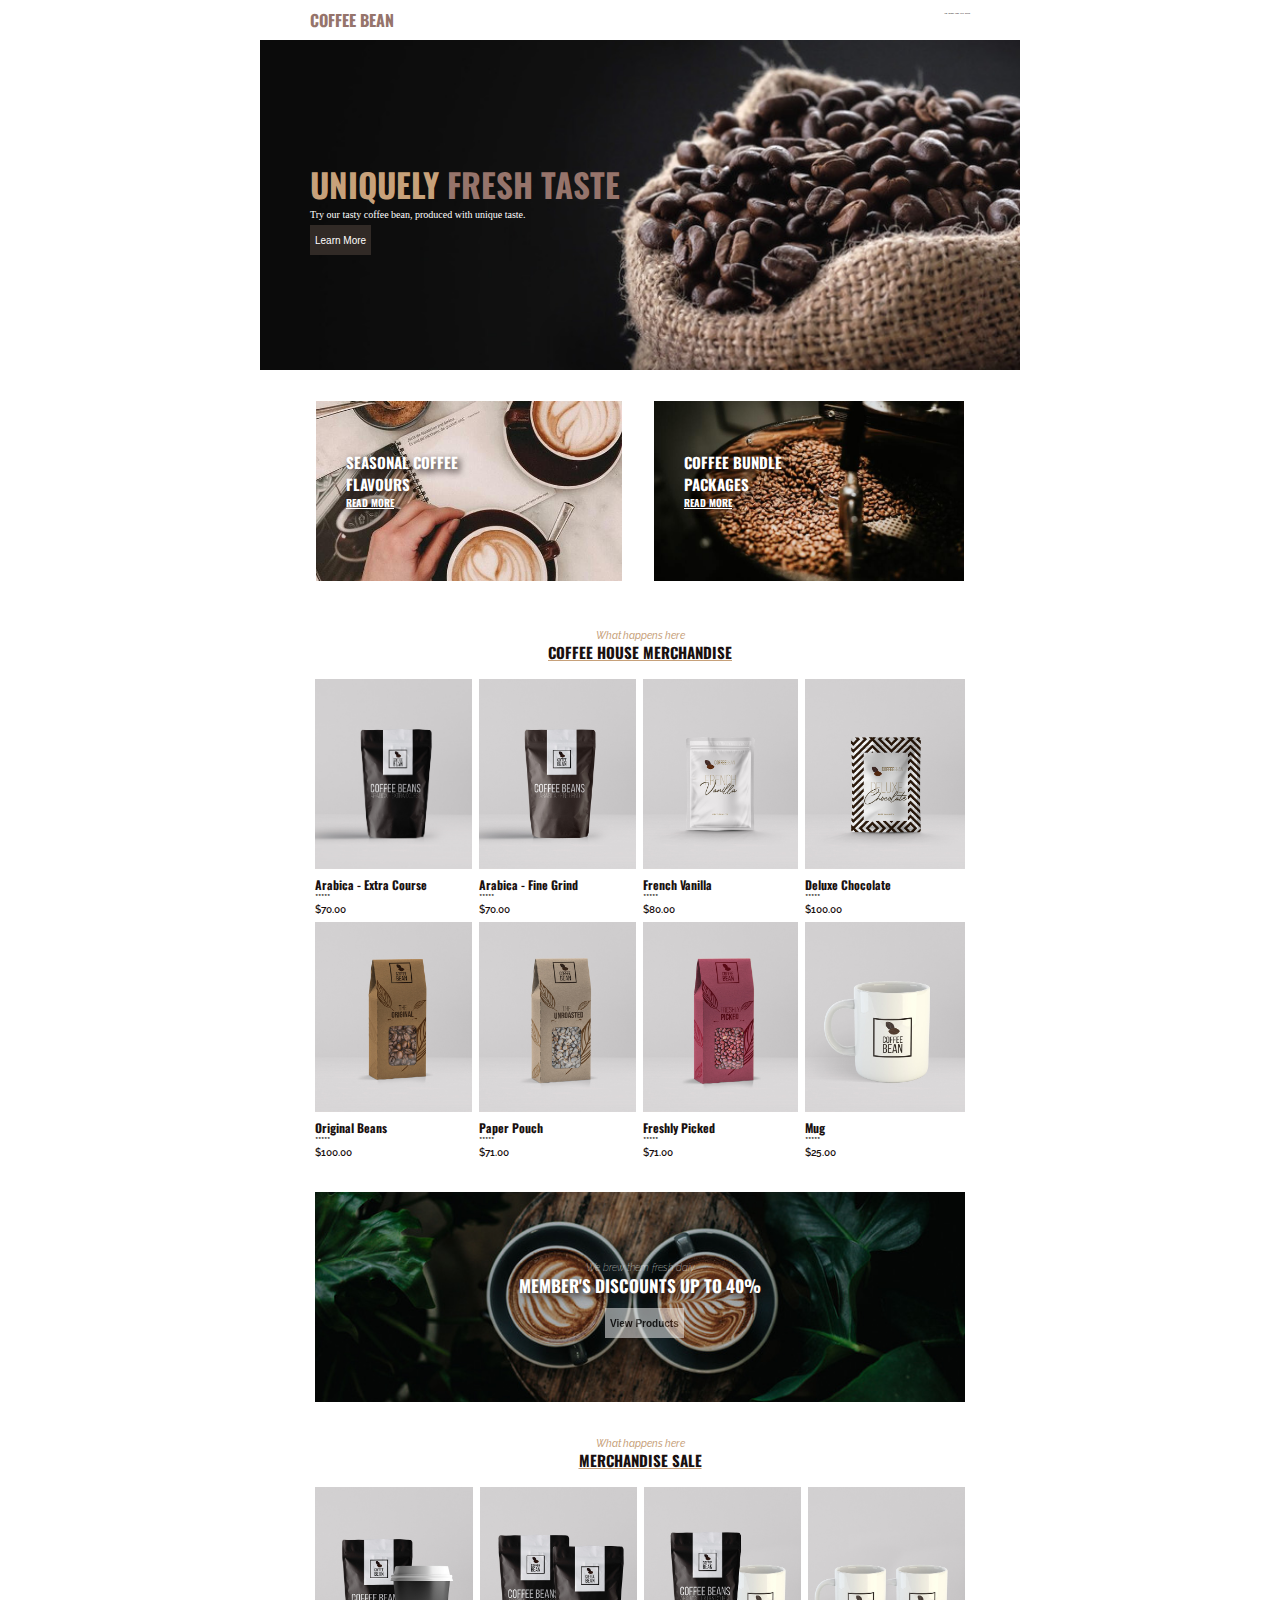
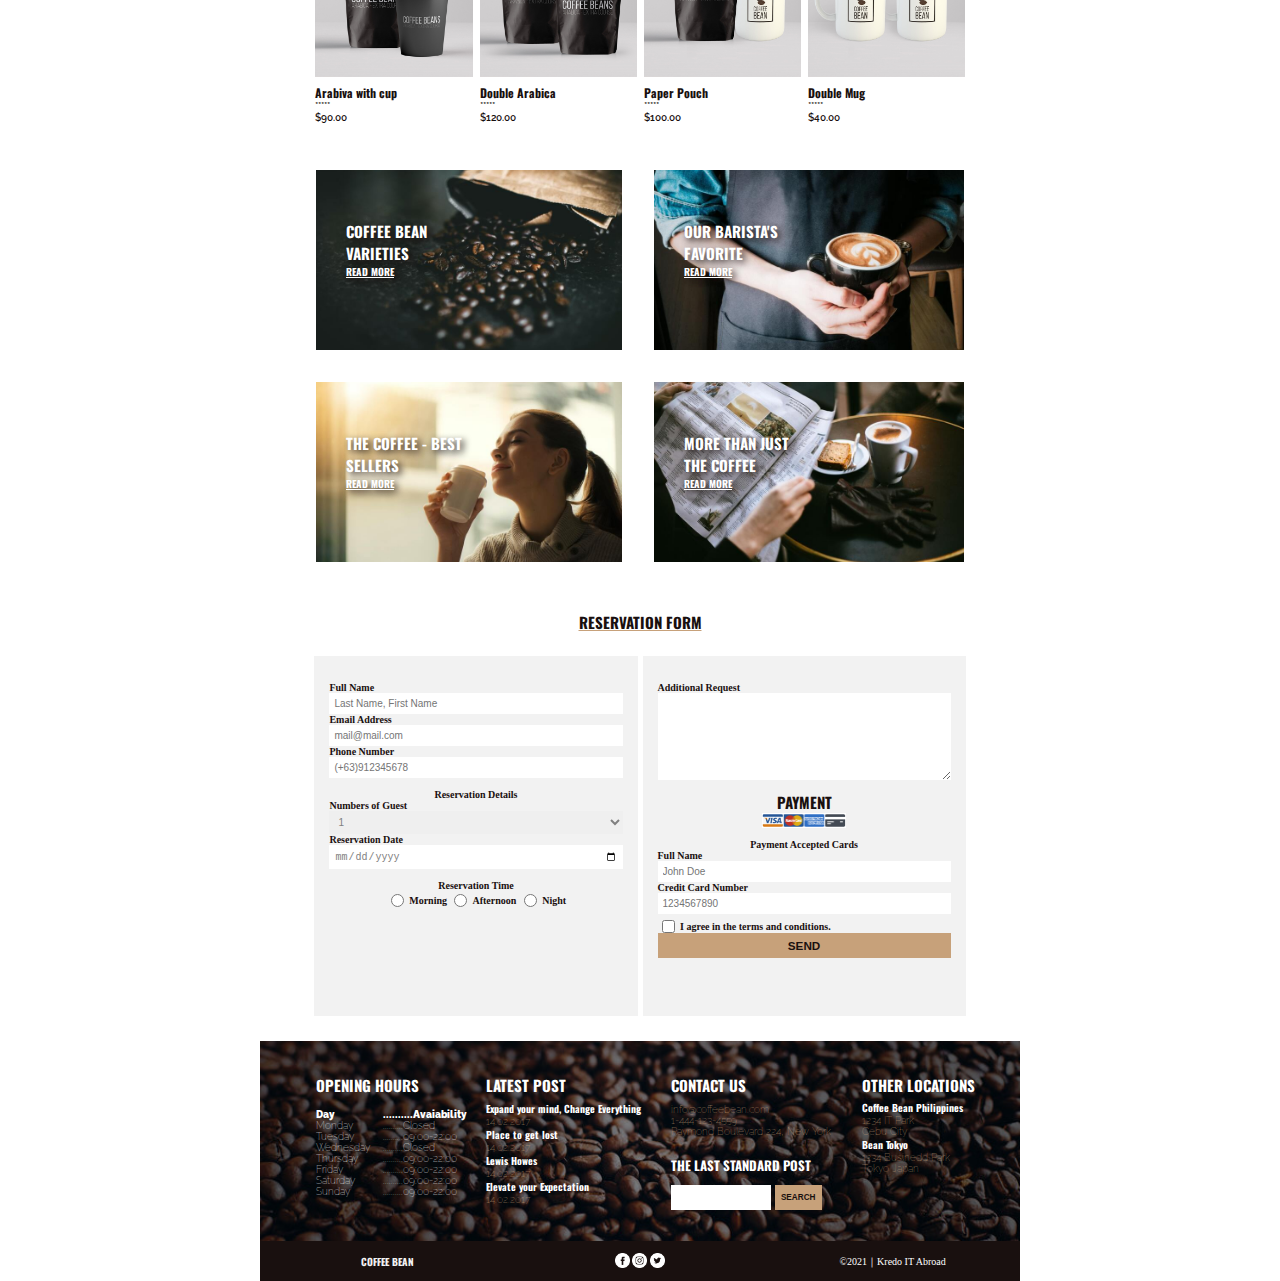
<file: index.html>
<html>

    <head>
        <title>
            COFFEE BEAN
        </title>

        <link rel="stylesheet" href="assets/project.css">
    </head>

    <body>
        <header>
            <div id="coffee-bean">
                COFFEE BEAN
            </div>

            <nav id="nav">
                <a href="">
                    Home
                </a>
    
                <a href="">
                    &emsp;Merchandise
                </a>
    
                <a href="">
                    &emsp;Discount
                </a>
    
                <a href="">
                    &emsp;On Sale
                </a>
    
                <a href="">
                    &emsp;Reservation
                </a>
            </nav>
        </header>

        <div id="banner">
            <span id="banner-title-1">
               UNIQUELY 
            </span>

            <span id="banner-title-2">
                FRESH TASTE 
             </span>

            <div id="banner-subtitle">
                Try our tasty coffee bean, produced with unique taste.
            </div>

            <!-- <a href="" class="button-for-learnmore" >
                Learn More
            </a> -->
            <input type="button" value="Learn More" id="button-for-learnmore">


        </div>

        <section>
            <table id="section-1">
                <tbody>
                    <tr>
                        <td>
                            <div id="seosonalcoffee-flavors">
                                SEASONAL COFFEE
                                <br>
                                FLAVOURS
                                <br>
                                <a class="readmore" href="">
                                    READ MORE
                                </a>
                            </div>
                        </td>
                        
                        <td>
                            <div id="coffeebundle-packeges">
                                COFFEE BUNDLE
                                <br>
                                PACKAGES
                                
                                <br>
                                <a class="readmore" href="">
                                    READ MORE
                                </a>
                            </div>
                        </td>
                    </tr>
                </tbody>
            </table>
        </section>

        <br>

        <section>
            <div class="fontfamily-raleway">
                What happens here
            </div>

            <div class="underlined-topic">
                COFFEE HOUSE MERCHANDISE
            </div>

            <table id="marchandise-table">
                <tr>
                    <td><img src="assets/images/merch-img1.jpg"></td>

                    <td><img src="assets/images/merch-img2_720.jpg"></td>

                    <td><img src="assets/images/merch-img3_720.jpg"></td>

                    <td><img src="assets/images/merch-img4_720.jpg"></td>
                </tr>

                <tr>
                    <td>
                        <span class="marchandise-name">Arabica - Extra Course</span>
                        <br>
                        <span class="marchandise-price">
                            *****
                            <br>$70.00
                        </span>
                    </td>

                    <td>
                        <span class="marchandise-name">Arabica - Fine Grind</span>
                         <br>
                         <span class="marchandise-price">
                            *****
                            <br>$70.00
                        </span>
                    </td>

                    <td>
                        <span class="marchandise-name">French Vanilla</span>
                        <br>
                        <span class="marchandise-price">
                            *****
                            <br>$80.00
                        </span>
                    </td>

                    <td>
                        <span class="marchandise-name">Deluxe Chocolate</span>
                        <br>
                        <span class="marchandise-price">
                            *****
                            <br>$100.00
                        </span>
                    </td>
                </tr>

                <tr>
                    <td><img src="assets/images/merch-img5_720.jpg"></td>

                    <td><img src="assets/images/merch-img6_720.jpg"></td>

                    <td><img src="assets/images/merch-img7_720.jpg"></td>

                    <td><img src="assets/images/merch-img8_720.jpg"></td>
                </tr>
                
                <tr>
                    <td>
                        <span class="marchandise-name">Original Beans</span>
                        <br>
                        <span class="marchandise-price">
                            *****
                            <br>$100.00
                        </span>
                    </td>

                    <td>
                        <span class="marchandise-name">Paper Pouch</span>
                         <br>
                         <span class="marchandise-price">
                            *****
                            <br>$71.00
                        </span>
                    </td>

                    <td>
                        <span class="marchandise-name">Freshly Picked</span>
                        <br>
                        <span class="marchandise-price">
                            *****
                            <br>$71.00
                        </span>
                    </td>

                    <td>
                        <span class="marchandise-name">Mug</span>
                        <br>
                        <span class="marchandise-price">
                            *****
                            <br>$25.00
                        </span>
                    </td>
                </tr>

            </table>
        </section>

        <br>

        <section id="section-3">
            <div>
                <div id="fontfamily-raleway">
                    We brew them fresh daiy
                </div>

                <div id="members-discounts">
                    MEMBER'S DISCOUNTS UP TO 40%
                </div>
                

                <!-- <a href="" class="button-for-viewproducts" >
                    View Products
                </a> -->
                <input type="button" value="View Products" id="button-for-viewproducts">
            </div>
        </section>

        <br>
        <br>

        <section>
            <div class="fontfamily-raleway">
                What happens here
            </div>

            <div class="underlined-topic">
                MERCHANDISE SALE
            </div>

            <table id="marchandise-sale-table">
                <tr>
                    <td><img src="assets/images/merch-img9_720.jpg"></td>

                    <td><img src="assets/images/merch-img10_720.jpg"></td>

                    <td><img src="assets/images/merch-img11_720.jpg"></td>

                    <td><img src="assets/images/merch-img12_720.jpg"></td>
                </tr>

                <tr>
                    <td>
                        <span class="marchandise-name">Arabiva with cup</span>
                        <br>
                        <span class="marchandise-price">
                            *****
                            <br>$90.00
                        </span>
                    </td>

                    <td>
                        <span class="marchandise-name">Double Arabica</span>
                         <br>
                         <span class="marchandise-price">
                            *****
                            <br>$120.00
                        </span>
                    </td>

                    <td>
                        <span class="marchandise-name">Paper Pouch</span>
                        <br>
                        <span class="marchandise-price">
                            *****
                            <br>$100.00
                        </span>
                    </td>

                    <td>
                        <span class="marchandise-name">Double Mug</span>
                        <br>
                        <span class="marchandise-price">
                            *****
                            <br>$40.00
                        </span>
                    </td>
                </tr>
        </section>

        <section>
            <table id="section-4">
                <tbody>
                    <tr>
                        <td>
                            <div id="coffeebean-varieties">
                                COFFEE BEAN
                                <br>
                                VARIETIES
                                <br>
                                <a class="readmore" href="">
                                    READ MORE
                                </a>
                            </div>
                        </td>
                        
                        <td>
                            <div id="our-baristas-favorite">
                                OUR BARISTA'S
                                <br>
                                FAVORITE
                                <br>
                                <a class="readmore" href="">
                                    READ MORE
                                </a>
                            </div>
                        </td>
                    </tr>

                    <tr>
                        <td>
                            <div id="the-coffee-best-sellers">
                                THE COFFEE - BEST
                                <br>
                                SELLERS
                                <br>
                                <a class="readmore" href="">
                                    READ MORE
                                </a>
                            </div>
                        </td>
                        
                        <td>
                            <div id="more-than-just-the-coffee">
                                MORE THAN JUST
                                <br>
                                THE COFFEE
                                <br>
                                <a class="readmore" href="">
                                    READ MORE
                                </a>
                            </div>
                        </td>
                    </tr>
                </tbody>
            </table>
        </section>

        <br>

        <section>
            <div class="underlined-topic">
                RESERVATION FORM
            </div>

            <br>

            <table id="reservation-form">
                <tbody>
                    <form action="process.html" method="post">
                    <tr>
                        <td>
                            <br>
                            <label for="full_name">
                                Full Name
                            </label>
                            <br>
                            <input type="text" name="full_name" placeholder="Last Name, First Name" class="reservation-form-box" required>

                            <br>

                            <label for="email">
                                Email Address
                            </label>
                            <br>
                            <input type="email" name="email" placeholder="mail@mail.com" class="reservation-form-box" required>
                            
                            <br>

                            <label for="tel">
                                Phone Number
                            </label>
                            <br>
                            <input type="number" name="tel" placeholder="(+63)912345678" class="reservation-form-box" required>
                            
                            <br>
                            <br>
                            <div class="reservation-form-lable-center">
                                Reservation Details
                            </div>

                            <label for="number">Numbers of Guest</label>
                            <select name="device" class="reservation-form-box" required>
                                <option value="1" selected>1</option>
                                <option value="2">2</option>
                                <option value="3" >3</option>
                                <option value="4">4</option>
                                <option value="5">5</option>
                                <option value="6" >6</option>
                                <option value="7">7</option>
                                <option value="8">8</option>
                                <option value="9" >9</option>
                                <option value="10">10</option>
                            </select>

                            <br>
                        
                            <label for="reservation-date">
                                Reservation Date
                            </label>
                            <br>
                            <input type="date" name="reservation-date" class="reservation-form-box" required>

                            <br>
                            <br>

                            <div class="reservation-form-lable-center">
                                Reservation Time
                            </div>

                            <div id="radio">
                                <input type="radio" name="source" id="morning" value="morning" required>
                                <label for="morning">
                                    Morning
                                </label>

                                <input type="radio" name="source" id="afternoon" value="afternoon" required>
                                <label for="afternoon">
                                    Afternoon
                                </label>

                                <input type="radio" name="source" id="night" value="night" required>
                                <label for="night">
                                    Night
                                </label>
                            </div>
                        </td>

                        <td>
                            <br>
                            <label for="comment">
                                Additional Request
                            </label>
                            <br>
                            <textarea name="comment" rows="7" class="reservation-form-box"></textarea>

                            <br>
                            <br>

                            <div id="payment">
                                PAYMENT
                            </div>

                            <div id="payment-image">
                                <img src="assets/images/reservation-cards.png">
                            </div>

                            <br>

                            <div class="reservation-form-lable-center">
                                Payment Accepted Cards
                            </div>
                            
                            <label for="full_name">
                                Full Name
                            </label>
                            <br>
                            <input type="text" name="full_name" placeholder="John Doe" class="reservation-form-box" required>
                            
                            <br>

                            <label for="card-number">
                                Credit Card Number
                            </label>
                            <br>
                            <input type="number" name="card-number" placeholder="1234567890" class="reservation-form-box" required>

                            <br>

                            <input type="checkbox" name="checkbox" id="checkbox" value="checkbox" required>
                            <label for="checkbox">
                                I agree in the terms and conditions.
                            </label>

                            <br>

                            <button type="submit" value="SEND" id="button-for-send">
                                <h3>SEND</h3>
                            </button>
                        </td>
                    </tr>
                    </form>
                </tbody>
            </table>
        </section>

        <section id="footer-1">
            <table id="footer-1-table">
                <thead>
                    <th colspan="2">OPENING HOURS</th>
                    <th>LATEST POST</th>
                    <th>CONTACT US</th>
                    <th>OTHER LOCATIONS</th>
                </thead>

                <tbody>
                    <!-- where should I put the form tags? Inside the tbody is correct?-->
                    <form action="process.html" method="post">
                    <tr>
                        <td>
                            <span class="footer-openinghours-topic">
                                Day
                            </span>

                            <span id="footer-day">
                                <br>Monday
                                <br>Tuesday
                                <br>Wednesday
                                <br>Thursday
                                <br>Friday
                                <br>Saturday
                                <br>Sunday
                            </span>
                        </td>

                        <td>
                            <span class="footer-openinghours-topic">
                                ..........Avaiability
                            </span>

                            <span id="footer-time">                               <br>..........Closed
                                <br>..........09:00-22:00
                                <br>..........Closed
                                <br>..........09:00-22:00
                                <br>..........09:00-22:00
                                <br>..........09:00-22:00
                                <br>..........09:00-22:00
                            </span>
                        </td>

                        <td>
                            <span class="footer-topic">
                                Expand your mind, Change Everything
                            </span>
                            <br>
                            <span class="footer-brown">
                                14.02.2017
                            </span>

                            <br>
                            <span class="footer-topic">
                                Place to get lost
                            </span> 
                            <br>
                            <span class="footer-brown">
                                14.02.2017
                            </span>

                            <br>
                            <span class="footer-topic">
                                Lewis Howes
                            </span>
                            <br>
                            <span class="footer-brown">
                                14.02.2017
                            </span>

                            <br>
                            <span class="footer-topic">
                                Elevate your Expectation
                            </span>
                            <br>
                            <span class="footer-brown">
                                14.02.2017
                            </span>
                        </td>

                        <td id="row-4">
                            <span class="footer-brown">
                            info@coffeebean.com
                            <br>1-444-123-4559
                            <br>Raymond Boulevard 224, New York
                            </span>

                            <br><br>

                            <span id="footer-1-table-topic">
                                THE LAST STANDARD POST
                            </span>

                            <br>

                            <div id="search">
                                <input type="text" name="search_container" id="search_container">
                                <button type="submit" id="button-for-search">
                                    <h3>SEARCH</h3>
                                </button>
                            </div>
                        </td>

                        <td id="row-5">
                            <span class="footer-topic">
                                Coffee Bean Philippines
                            </span>
                            <br>
                            <span class="footer-brown">
                            1234 IT Park
                            <br>Cebu City
                            </span>

                            <br>
                            <span class="footer-topic">
                                Bean Tokyo
                            </span>
                            <br>
                            <span class="footer-brown">
                                1234 Businedd Park
                            <br>Tokyo Japan
                            </span>
                        </td>
                    </tr>
                    </form>
                </tbody>
            </table>
        </section>

        <section id="footer-2">
            <table>
                <tbody>
                    <tr>
                        <td>                  
                            <div id="coffeebean-2">
                                COFFEE BEAN
                            </div>
                        </td>

                        <td>
                            <img src="assets/images/icon-fb.png">
                            <img src="assets/images/icon-ig_360.png">
                            <img src="assets/images/icon-tw_360.png">
                        </td>

                        <td>
                            ©2021｜Kredo IT Abroad
                        </td>
                    </tr>
                </tbody>
              
            </table>
        </section>


    </body>

</html>
</file>
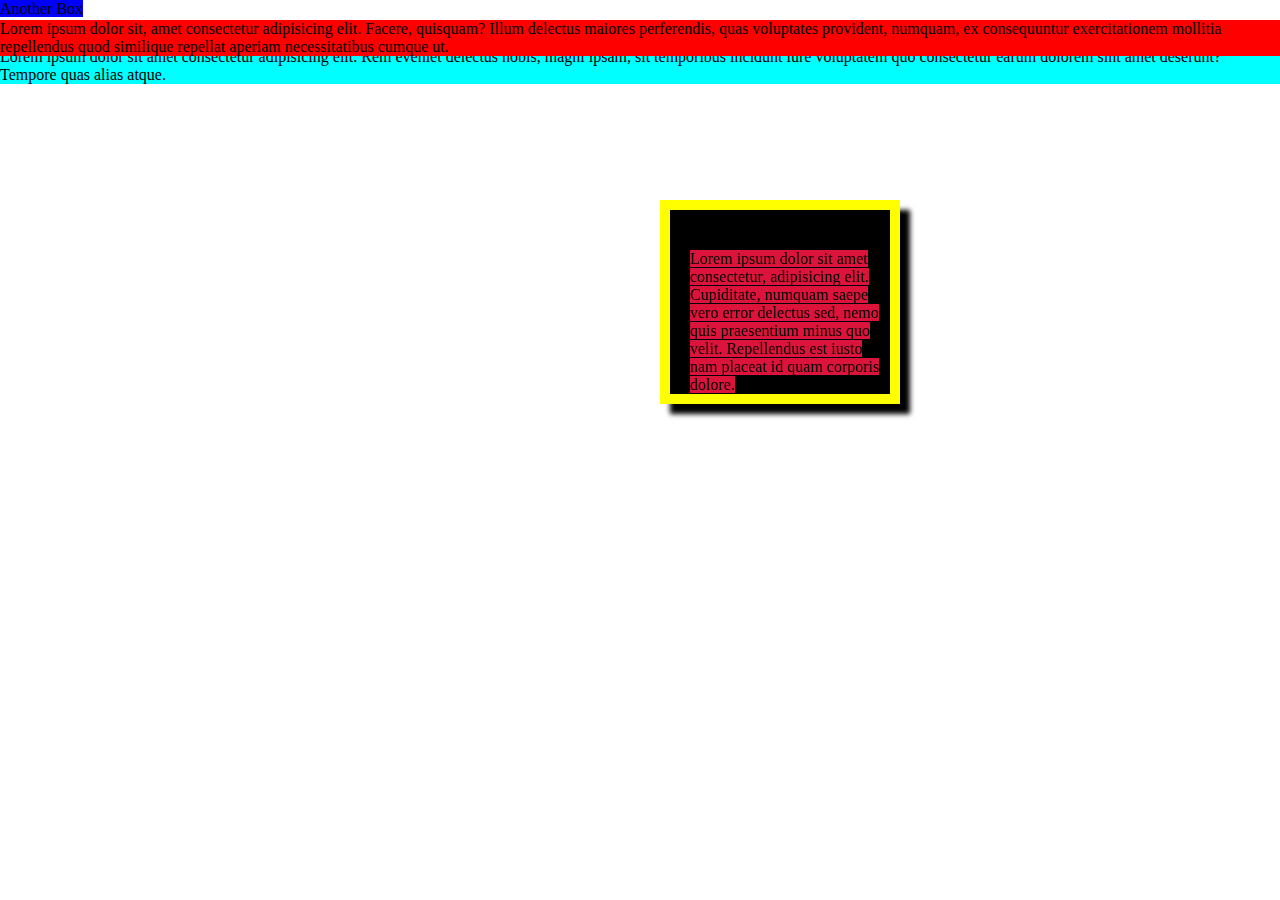
<file: box.html>
<html>
    <head>
        <title>
            CSS Box Model
        </title>

        <link rel="stylesheet" href="assets/styles_2.css">
    </head>

    <body>
        <div id="inline-element">
            Another Box
        </div>

        <div id="first">
            Lorem ipsum dolor sit, amet consectetur adipisicing elit. Facere, quisquam? Illum delectus maiores perferendis, quas voluptates provident, numquam, ex consequuntur exercitationem mollitia repellendus quod similique repellat aperiam necessitatibus cumque ut.
        </div>

        <div id="second">
            Second<br>
            Lorem ipsum dolor sit amet consectetur adipisicing elit. Rem eveniet delectus nobis, magni ipsam, sit temporibus incidunt iure voluptatem quo consectetur earum dolorem sint amet deserunt? Tempore quas alias atque.
        </div>

        <div>
            Lorem ipsum dolor sit amet consectetur adipisicing elit. Quod quas repellat beatae vel, fugit suscipit veniam assumenda enim exercitationem cum a, doloribus distinctio sunt ex quae iusto illo ut sed.
        </div>

        <div id="box">
            <span id="content">
                Lorem ipsum dolor sit amet consectetur, adipisicing elit. Cupiditate, numquam saepe vero error delectus sed, nemo quis praesentium minus quo velit. Repellendus est iusto nam placeat id quam corporis dolore.
            </span>
        </div>
    </body>
</html>
</file>
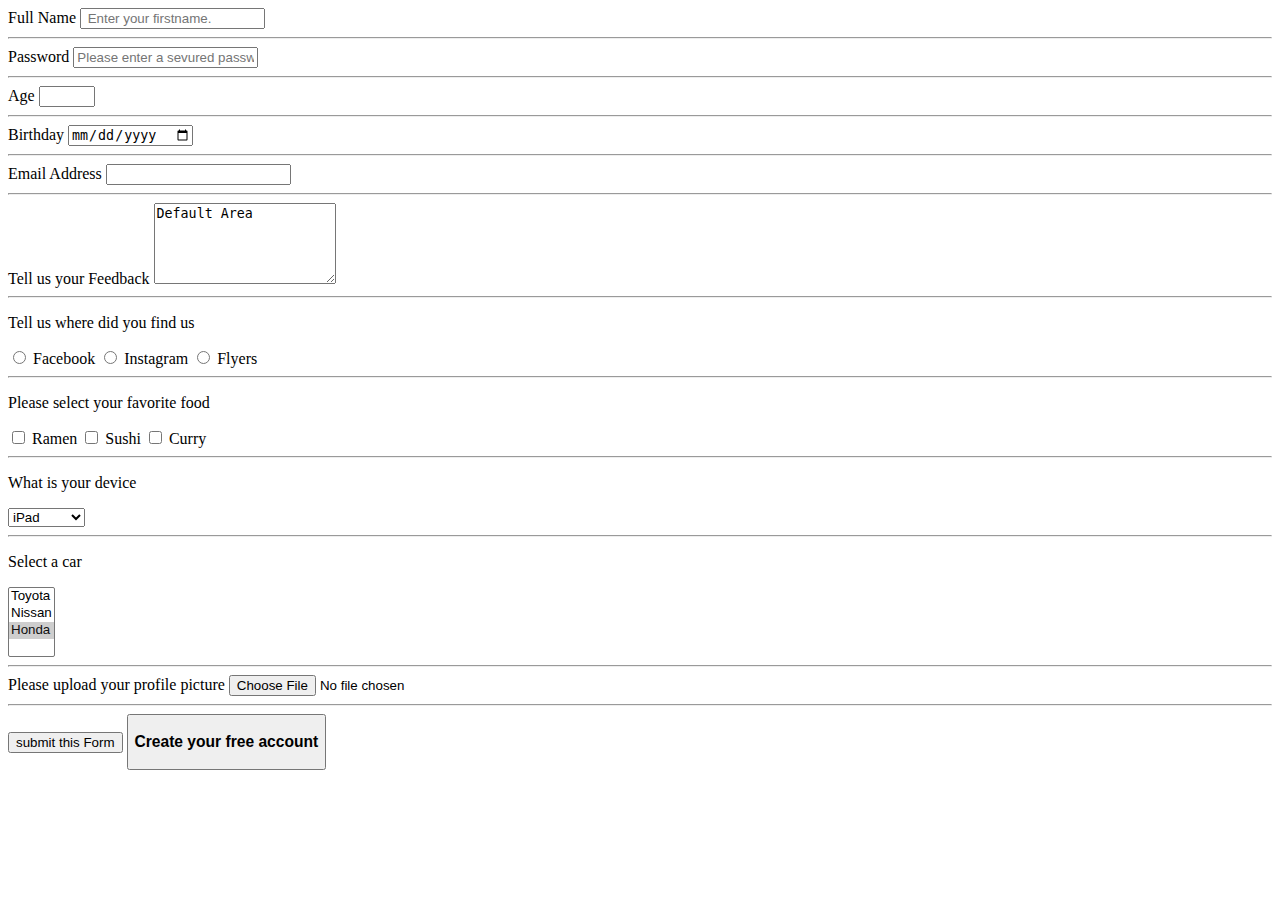
<file: forms.html>
<html>
    <head>
        <title>
            HTML Forms
        </title>
    </head>

    <body>
        <form action="process.html" method="post">
            <label for="full_name">
                Full Name
            </label>
            <input type="text" name="full_name" required placeholder=" Enter your firstname.">

            <hr>

            <label for="Password">
                Password
            </label>
            <input type="password" name="password" required placeholder="Please enter a sevured password.">

            <hr>

            <label for="age">
                Age
            </label>
            <input type="number" name="age" min=18 max=60 required>

            <hr>

            <label for="bday">
                Birthday
            </label>
            <input type="date" name="bday" required>

            <hr>
             
            <label for="email">
                Email Address
            </label>
            <input type="email" name="email" required>

            <hr>

            <label for="comment">
                Tell us your Feedback
            </label>
            <textarea name="comment" rows="5" required>Default Area</textarea>
        
            <hr>

            <p>Tell us where did you find us</p>
            <input type="radio" name="source" id="facebook" value="facebook" required>
            <label for="facebook">
                Facebook
            </label>

            <input type="radio" name="source" id="instagram" value="instagram" required >
            <label for="instagram">
                Instagram
            </label>
        
            <input type="radio" name="source" id="flyers" value="flyers" required>
            <label for="flyers">
                Flyers
            </label>

            <hr>

            <p>Please select your favorite food</p>
            <input type="checkbox" name="food" id="ramen" value="ramen" required>
            <label for="ramen">
                Ramen
            </label>

            <input type="checkbox" name="food" id="sushi" value="sushi" required>
            <label for="sushi">
                Sushi
            </label>

            <input type="checkbox" name="food" id="curry" value="curry" required>
            <label for="curry">
                Curry
            </label>

            <hr>

            <p>What is your device</p>
            <select name="device">
                <option value="macbook">Macbook</option>
                <option value="iphone">iPhone</option>
                <option value="ipad" selected>iPad</option>
                <option value="windows">Windows</option>
            </select>

            <hr>

            <p>Select a car</p>
            <select name="car" multiple>
                <option value="toyota">Toyota</option>
                <option value="nassan">Nissan</option>
                <option value="honda" selected>Honda</option>
            </select>

            <hr>

            <lable for="profile_picture">
                Please upload your profile picture
            </lable>
            <input type="file" name="profile_picture" id="profile_picture" required>

            <hr>

            <input type="submit" name="submit" value="submit this Form">

            <button type="submit">
                <h3>Create your free account</h3>
            </button>
        </form>
    </body>
</html>
</file>
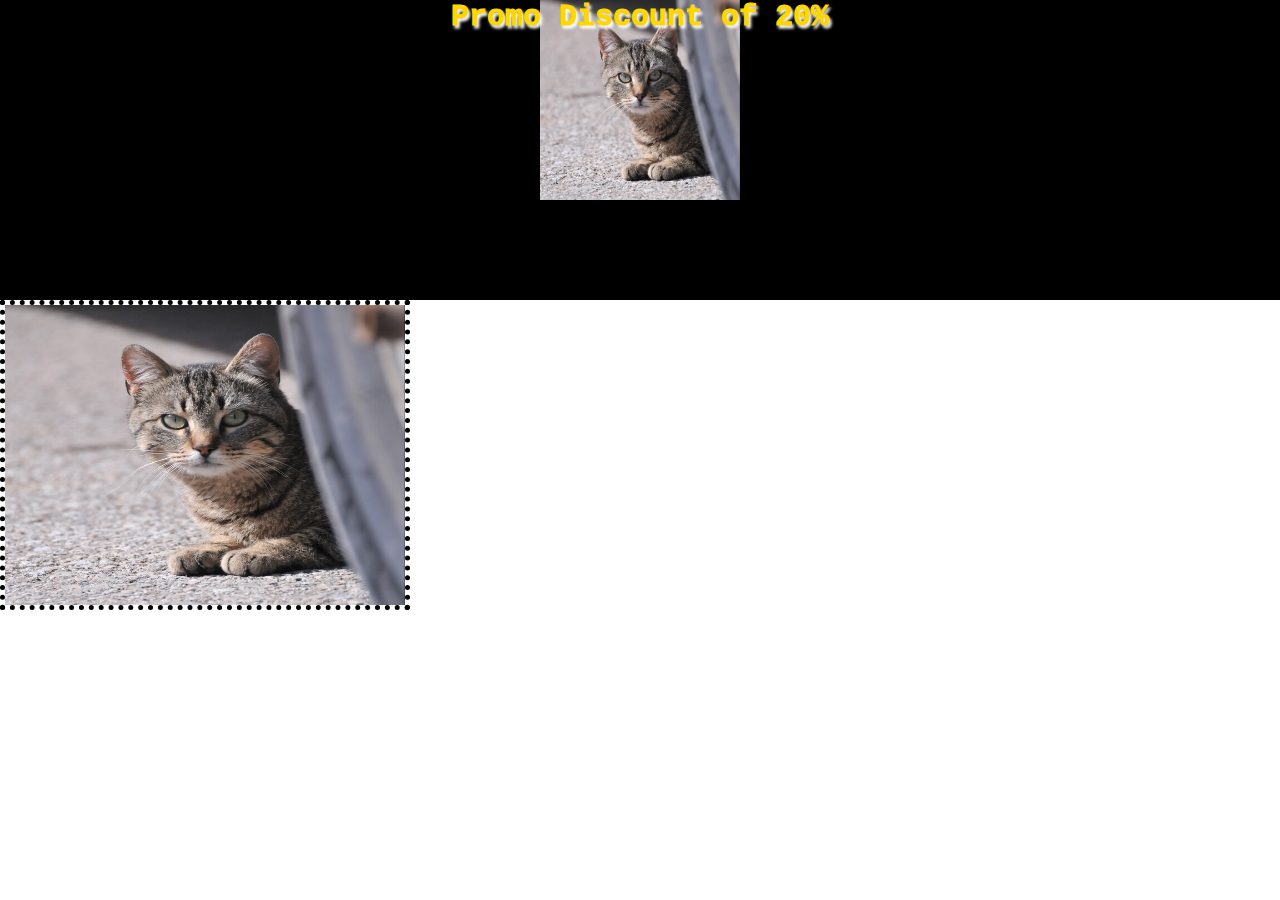
<file: images.html>
<html>
    <head>
        <title>
            HTML Images
        </title>

        <link rel="stylesheet" href="assets/styles_2.css">
    </head>

    <body>
        <div id="banner">
            Promo Discount of 20%
        </div>

        <img id="cat-picture" src="assets/cat.png" alt="This is a picture of a cat" >
    </body>
</html>
</file>
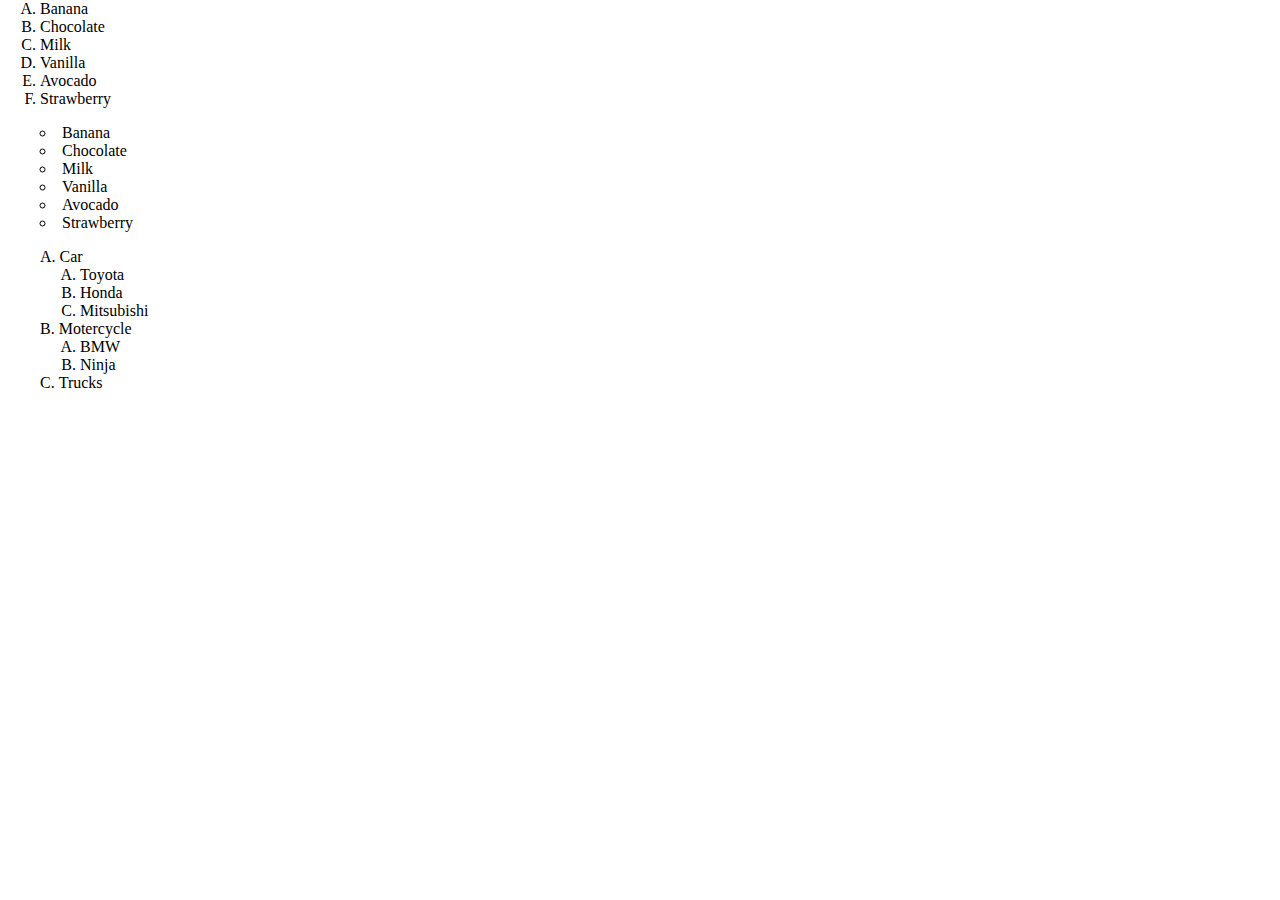
<file: lists.html>
<html>

    <head>
    
        <title>
            HTML Lists
        </title>

        <link rel="stylesheet" href="assets/styles_2.css">

    </head>

    <body >
        <ol>
            <li>Banana</li>
            <li>Chocolate</li>
            <li>Milk</li>
            <li>Vanilla</li>
            <li>Avocado</li>
            <li>Strawberry</li>
        </ol>

        <ul>
            <li>Banana</li>
            <li>Chocolate</li>
            <li>Milk</li>
            <li>Vanilla</li>
            <li>Avocado</li>
            <li>Strawberry</li> 
        </ul>

        <ol id="parent-list">
            <li>
                Car
                
                <ol id="nested">
                    <li>Toyota</li>
                    <li>Honda</li>
                    <li>Mitsubishi</li>
                </ol>

            </li>
            <li>
                Motercycle

                <ol>
                    <li>BMW</li>
                    <li>Ninja</li>
                </ol>
            </li>
            <li>Trucks</li>
        </ol>
    </body>

</html>
</file>
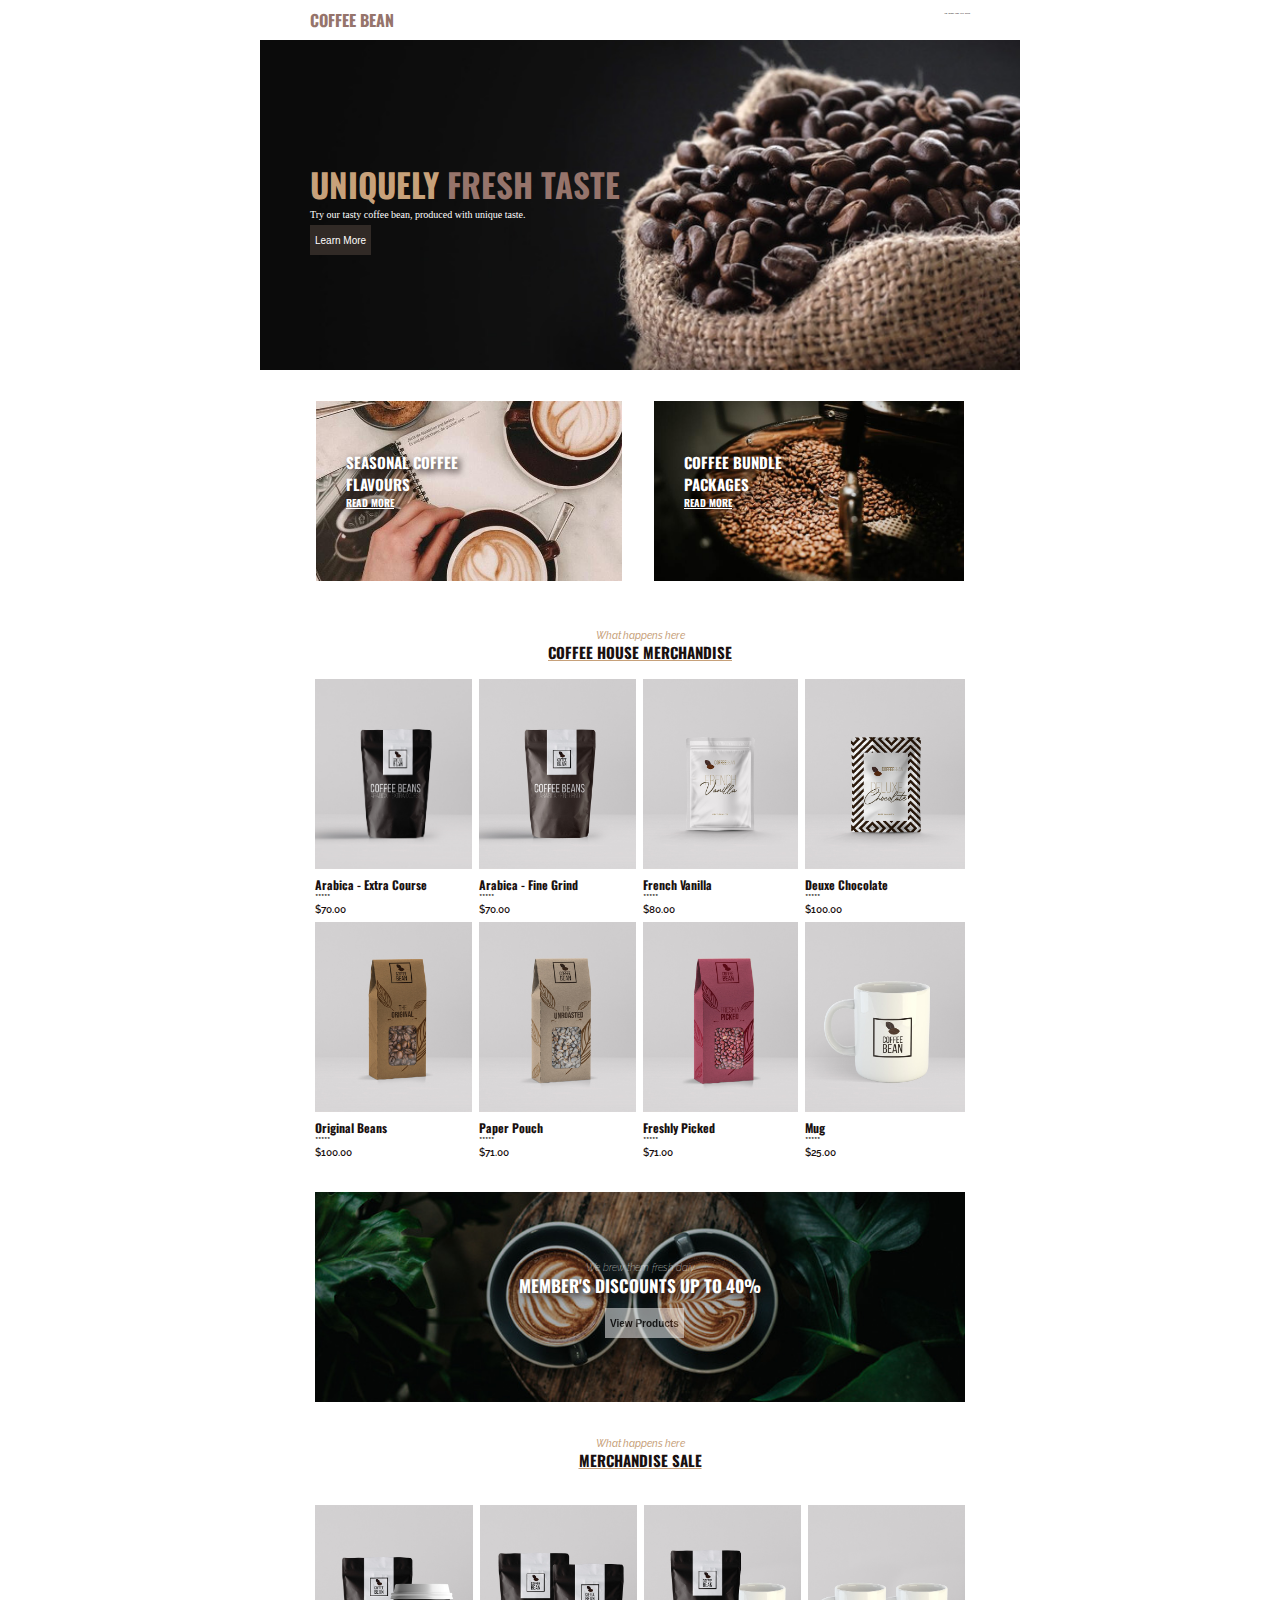
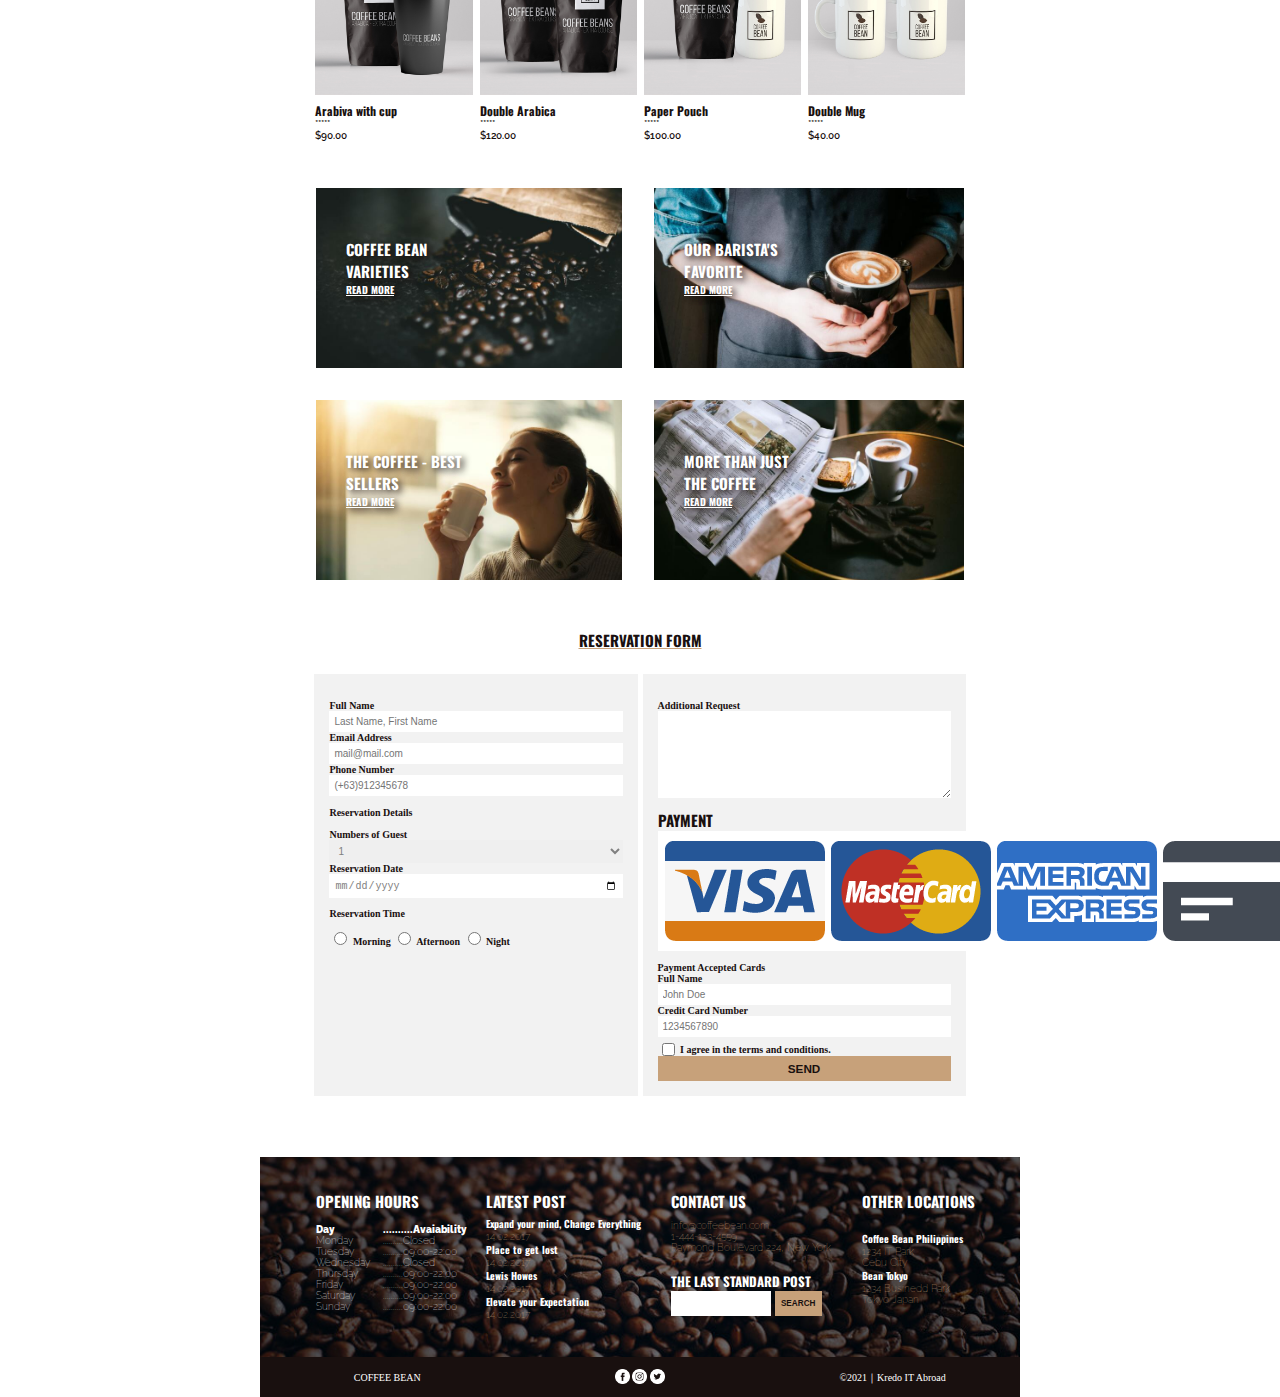
<file: project.html>
<html>

    <head>
        <title>
            COFFEE BEAN
        </title>

        <link rel="stylesheet" href="assets/project.css">
    </head>

    <body>
        <header>
            <div id="coffee-bean">
                COFFEE BEAN
            </div>

            <nav id="nav">
                <a href="">
                    Home
                </a>
    
                <a href="">
                    &emsp;Merchandise
                </a>
    
                <a href="">
                    &emsp;Discount
                </a>
    
                <a href="">
                    &emsp;On Sale
                </a>
    
                <a href="">
                    &emsp;Reservation
                </a>
            </nav>
        </header>

        <div id="banner">
            <span id="banner-title-1">
               UNIQUELY 
            </span>

            <span id="banner-title-2">
                FRESH TASTE 
             </span>

            <div id="banner-subtitle">
                Try our tasty coffee bean, produced with unique taste.
            </div>

            <!-- <a href="" class="button-for-learnmore" >
                Learn More
            </a> -->
            <input type="button" value="Learn More" id="button-for-learnmore">


        </div>

        <section>
            <table id="section-1">
                <tbody>
                    <tr>
                        <td>
                            <div id="seosonalcoffee-flavors">
                                SEASONAL COFFEE
                                <br>
                                FLAVOURS
                                <br>
                                <a class="readmore" href="">
                                    READ MORE
                                </a>
                            </div>
                        </td>
                        
                        <td>
                            <div id="coffeebundle-packeges">
                                COFFEE BUNDLE
                                <br>
                                PACKAGES
                                
                                <br>
                                <a class="readmore" href="">
                                    READ MORE
                                </a>
                            </div>
                        </td>
                    </tr>
                </tbody>
            </table>
        </section>

        <br>

        <section>
            <div class="fontfamily-raleway">
                What happens here
            </div>

            <div class="underlined-topic">
                COFFEE HOUSE MERCHANDISE
            </div>

            <table id="marchandise-table">
                <tr>
                    <td><img src="assets/images/merch-img1.jpg"></td>

                    <td><img src="assets/images/merch-img2_720.jpg"></td>

                    <td><img src="assets/images/merch-img3_720.jpg"></td>

                    <td><img src="assets/images/merch-img4_720.jpg"></td>
                </tr>

                <tr>
                    <td>
                        <span class="marchandise-name">Arabica - Extra Course</span>
                        <br>
                        <span class="marchandise-price">
                            *****
                            <br>$70.00
                        </span>
                    </td>

                    <td>
                        <span class="marchandise-name">Arabica - Fine Grind</span>
                         <br>
                         <span class="marchandise-price">
                            *****
                            <br>$70.00
                        </span>
                    </td>

                    <td>
                        <span class="marchandise-name">French Vanilla</span>
                        <br>
                        <span class="marchandise-price">
                            *****
                            <br>$80.00
                        </span>
                    </td>

                    <td>
                        <span class="marchandise-name">Deuxe Chocolate</span>
                        <br>
                        <span class="marchandise-price">
                            *****
                            <br>$100.00
                        </span>
                    </td>
                </tr>

                <tr>
                    <td><img src="assets/images/merch-img5_720.jpg"></td>

                    <td><img src="assets/images/merch-img6_720.jpg"></td>

                    <td><img src="assets/images/merch-img7_720.jpg"></td>

                    <td><img src="assets/images/merch-img8_720.jpg"></td>
                </tr>
                
                <tr>
                    <td>
                        <span class="marchandise-name">Original Beans</span>
                        <br>
                        <span class="marchandise-price">
                            *****
                            <br>$100.00
                        </span>
                    </td>

                    <td>
                        <span class="marchandise-name">Paper Pouch</span>
                         <br>
                         <span class="marchandise-price">
                            *****
                            <br>$71.00
                        </span>
                    </td>

                    <td>
                        <span class="marchandise-name">Freshly Picked</span>
                        <br>
                        <span class="marchandise-price">
                            *****
                            <br>$71.00
                        </span>
                    </td>

                    <td>
                        <span class="marchandise-name">Mug</span>
                        <br>
                        <span class="marchandise-price">
                            *****
                            <br>$25.00
                        </span>
                    </td>
                </tr>

            </table>
        </section>

        <br>

        <section id="section-3">
            <div>
                <div id="fontfamily-raleway">
                    We brew them fresh daiy
                </div>

                <div id="members-discounts">
                    MEMBER'S DISCOUNTS UP TO 40%
                </div>
                

                <!-- <a href="" class="button-for-viewproducts" >
                    View Products
                </a> -->
                <input type="button" value="View Products" id="button-for-viewproducts">
            </div>
        </section>

        <br>
        <br>

        <section>
            <div class="fontfamily-raleway">
                What happens here
            </div>

            <div class="underlined-topic">
                MERCHANDISE SALE
            </div>

            <br>

            <table id="marchandise-sale-table">
                <tr>
                    <td><img src="assets/images/merch-img9_720.jpg"></td>

                    <td><img src="assets/images/merch-img10_720.jpg"></td>

                    <td><img src="assets/images/merch-img11_720.jpg"></td>

                    <td><img src="assets/images/merch-img12_720.jpg"></td>
                </tr>

                <tr>
                    <td>
                        <span class="marchandise-name">Arabiva with cup</span>
                        <br>
                        <span class="marchandise-price">
                            *****
                            <br>$90.00
                        </span>
                    </td>

                    <td>
                        <span class="marchandise-name">Double Arabica</span>
                         <br>
                         <span class="marchandise-price">
                            *****
                            <br>$120.00
                        </span>
                    </td>

                    <td>
                        <span class="marchandise-name">Paper Pouch</span>
                        <br>
                        <span class="marchandise-price">
                            *****
                            <br>$100.00
                        </span>
                    </td>

                    <td>
                        <span class="marchandise-name">Double Mug</span>
                        <br>
                        <span class="marchandise-price">
                            *****
                            <br>$40.00
                        </span>
                    </td>
                </tr>
        </section>

        <section>
            <table id="section-4">
                <tbody>
                    <tr>
                        <td>
                            <div id="coffeebean-varieties">
                                COFFEE BEAN
                                <br>
                                VARIETIES
                                <br>
                                <a class="readmore" href="">
                                    READ MORE
                                </a>
                            </div>
                        </td>
                        
                        <td>
                            <div id="our-baristas-favorite">
                                OUR BARISTA'S
                                <br>
                                FAVORITE
                                <br>
                                <a class="readmore" href="">
                                    READ MORE
                                </a>
                            </div>
                        </td>
                    </tr>

                    <tr>
                        <td>
                            <div id="the-coffee-best-sellers">
                                THE COFFEE - BEST
                                <br>
                                SELLERS
                                <br>
                                <a class="readmore" href="">
                                    READ MORE
                                </a>
                            </div>
                        </td>
                        
                        <td>
                            <div id="more-than-just-the-coffee">
                                MORE THAN JUST
                                <br>
                                THE COFFEE
                                <br>
                                <a class="readmore" href="">
                                    READ MORE
                                </a>
                            </div>
                        </td>
                    </tr>
                </tbody>
            </table>
        </section>

        <br>

        <section>
            <div class="underlined-topic">
                RESERVATION FORM
            </div>

            <br>

            <table id="reservation-form">
                <tbody>
                    <form action="process.html" method="post">
                    <tr>
                        <td>
                            <br>
                            <label for="full_name">
                                Full Name
                            </label>
                            <br>
                            <input type="text" name="full_name" placeholder="Last Name, First Name" class="reservation-form-box" required>

                            <br>

                            <label for="email">
                                Email Address
                            </label>
                            <br>
                            <input type="email" name="email" placeholder="mail@mail.com" class="reservation-form-box" required>
                            
                            <br>

                            <label for="tel">
                                Phone Number
                            </label>
                            <br>
                            <input type="number" name="tel" placeholder="(+63)912345678" class="reservation-form-box" required>
                            
                            <br>
                            <br>
                            Reservation Details
                            <br>
                            <br>

                            <label for="number">Numbers of Guest</label>
                            <select name="device" class="reservation-form-box" required>
                                <option value="1" selected>1</option>
                                <option value="2">2</option>
                                <option value="3" >3</option>
                                <option value="4">4</option>
                                <option value="5">5</option>
                                <option value="6" >6</option>
                                <option value="7">7</option>
                                <option value="8">8</option>
                                <option value="9" >9</option>
                                <option value="10">10</option>
                            </select>

                            <br>
                        
                            <label for="reservation-date">
                                Reservation Date
                            </label>
                            <br>
                            <input type="date" name="reservation-date" class="reservation-form-box" required>

                            <p>Reservation Time</p>
                            <input type="radio" name="source" id="morning" value="morning" required>
                            <label for="morning">
                                Morning
                            </label>

                            <input type="radio" name="source" id="afternoon" value="afternoon" required>
                            <label for="afternoon">
                                Afternoon
                            </label>

                            <input type="radio" name="source" id="night" value="night" required>
                            <label for="night">
                                Night
                            </label>
                        </td>

                        <td>
                            <br>
                            <label for="comment">
                                Additional Request
                            </label>
                            <br>
                            <textarea name="comment" rows="7" class="reservation-form-box"></textarea>

                            <br>
                            <br>

                            <span id="payment">
                                PAYMENT
                            </span>

                            <br>

                            <img src="assets/images/reservation-cards.png">

                            <br>
                            <br>

                            Payment Accepted Cards
                            
                            <br>

                            <label for="full_name">
                                Full Name
                            </label>
                            <br>
                            <input type="text" name="full_name" placeholder="John Doe" class="reservation-form-box" required>
                            
                            <br>

                            <label for="card-number">
                                Credit Card Number
                            </label>
                            <br>
                            <input type="number" name="card-number" placeholder="1234567890" class="reservation-form-box" required>

                            <br>

                            <input type="checkbox" name="checkbox" id="checkbox" value="checkbox" required>
                            <label for="checkbox">
                                I agree in the terms and conditions.
                            </label>

                            <br>

                            <button type="submit" value="SEND" id="button-for-send">
                                <h3>SEND</h3>
                            </button>
                        </td>
                    </tr>
                    </form>
                </tbody>
            </table>
        </section>

        <br><br>

        <section id="footer-1">
            <table id="footer-1-table">
                <thead>
                    <th colspan="2">OPENING HOURS</th>
                    <th>LATEST POST</th>
                    <th>CONTACT US</th>
                    <th>OTHER LOCATIONS</th>
                </thead>

                <tbody>
                    <!-- where should I put the form tags? Inside the tbody is correct?-->
                    <form action="process.html" method="post">
                    <tr>
                        <td>
                            <span class="footer-openinghours-topic">
                                Day
                            </span>

                            <span id="footer-day">
                                <br>Monday
                                <br>Tuesday
                                <br>Wednesday
                                <br>Thursday
                                <br>Friday
                                <br>Saturday
                                <br>Sunday
                            </span>
                        </td>

                        <td>
                            <span class="footer-openinghours-topic">
                                ..........Avaiability
                            </span>

                            <span id="footer-time">                               <br>..........Closed
                                <br>..........09:00-22:00
                                <br>..........Closed
                                <br>..........09:00-22:00
                                <br>..........09:00-22:00
                                <br>..........09:00-22:00
                                <br>..........09:00-22:00
                            </span>
                        </td>

                        <td>
                            <span class="footer-topic">
                                Expand your mind, Change Everything
                            </span>
                            <br>
                            <span class="footer-brown">
                                14.02.2017
                            </span>

                            <br>
                            <span class="footer-topic">
                                Place to get lost
                            </span> 
                            <br>
                            <span class="footer-brown">
                                14.02.2017
                            </span>

                            <br>
                            <span class="footer-topic">
                                Lewis Howes
                            </span>
                            <br>
                            <span class="footer-brown">
                                14.02.2017
                            </span>

                            <br>
                            <span class="footer-topic">
                                Elevate your Expectation
                            </span>
                            <br>
                            <span class="footer-brown">
                                14.02.2017
                            </span>
                        </td>

                        <td>
                            <span class="footer-brown">
                            info@coffeebean.com
                            <br>1-444-123-4559
                            <br>Raymond Boulevard 224, New York
                            </span>

                            <br>
                            <br>

                            <span id="footer-1-table-topic">
                                THE LAST STANDARD POST
                            </span>

                            <br>

                            <input type="text" name="search_container" id="search_container">
                            <button type="submit" id="button-for-search">
                                <h3>SEARCH</h3>
                            </button>
                        </td>

                        <td>
                            <span class="footer-topic">
                                Coffee Bean Philippines
                            </span>
                            <br>
                            <span class="footer-brown">
                            1234 IT Park
                            <br>Cebu City
                            </span>

                            <br>
                            <span class="footer-topic">
                                Bean Tokyo
                            </span>
                            <br>
                            <span class="footer-brown">
                                1234 Businedd Park
                            <br>Tokyo Japan
                            </span>
                        </td>
                    </tr>
                    </form>
                </tbody>
            </table>
        </section>

        <section id="footer-2">
            <table>
                <tbody>
                    <tr>
                        <td>COFFEE BEAN</td>

                        <td>
                            <img src="assets/images/icon-fb.png">
                            <img src="assets/images/icon-ig_360.png">
                            <img src="assets/images/icon-tw_360.png">
                        </td>

                        <td>©2021｜Kredo IT Abroad</td>
                    </tr>
                </tbody>
              
            </table>
        </section>


    </body>

</html>
</file>
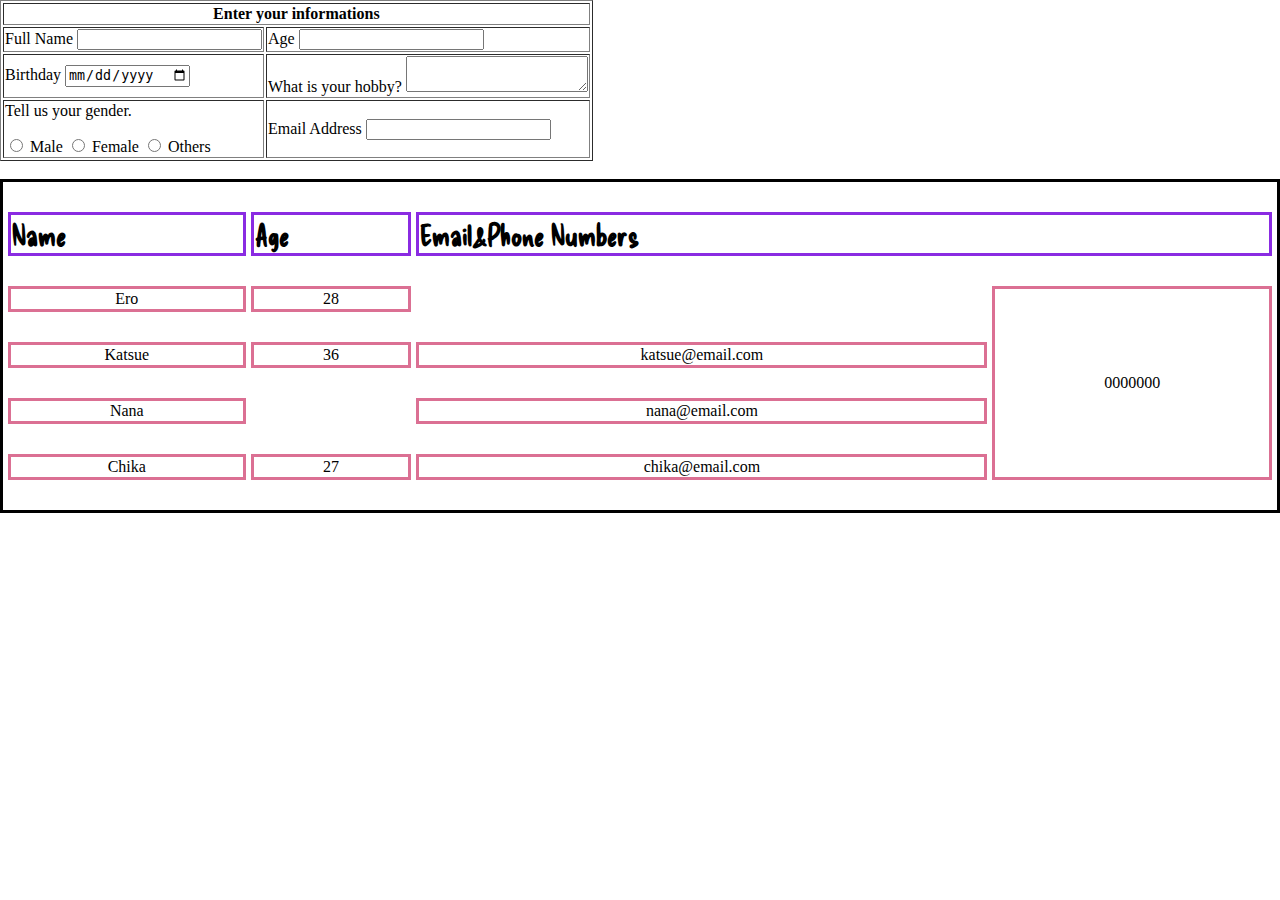
<file: tables.html>
<html>
    <head>
        <title>
            HTML Tables
        </title>

        <link rel="stylesheet" href="assets/styles_2.css">
    </head>

    <body>

        <!-- assignments -->
        <table border="1">
            <thead>
                <th colspan="2">Enter your informations</th>
            </thead>

            <tbody>
                <form action="process.html" method="post"></form>
                <!-- where should i put the form element? -->
                
                <tr>
                    <td>
                        <label for="full_name">
                            Full Name
                        </label>
                        <input type="text" name="full_name">
                    </td>

                    <td>
                        <label for="age">
                            Age
                        </label>
                        <input type="number" name="age">
                    </td>
                </tr>

                <tr>
                    <td>
                        <label for="bday">
                            Birthday
                        </label>
                        <input type="date" name="bday">
                    </td>

                    <td>
                        <label for="comment">
                            What is your hobby?
                        </label>
                        <textarea name="comment"></textarea>
                    </td>
                </tr>

                <tr>
                    <td>
                        <p>Tell us your gender.</p>
                        <input type="radio" name="source" id="male" value="male">
                        <label for="male">
                            Male
                        </label>

                        <input type="radio" name="source" id="female" value="female" >
                        <label for="female">
                            Female
                        </label>
                    
                        <input type="radio" name="source" id="others" value="others">
                        <label for="others">
                            Others
                        </label>
                    </td>

                    <td>
                        <label for="email">
                            Email Address
                        </label>
                        <input type="email" name="email">
                    </td>
                </tr>
                </forms>
            </tbody>

        </table>


        <br>


       <!-- lesson -->

       <table  id="users">
        <thead>
                <th>Name</th>
                <th>Age</th>
                <th colspan="2">Email&Phone Numbers</th>
        </thead>

        <tbody>
            <tr>
                <td>Ero</td>
                <td>28</td>
                <td></td>
                <td rowspan="4">0000000</td>
            </tr>

            <tr>
                <td>Katsue</td>
                <td>36</td>
                <td>katsue@email.com</td>
            </tr>

            <tr>
                <td>Nana</td>
                <td></td>
                <td>nana@email.com</td>
            </tr>

            <tr>
                <td>Chika</td>
                <td>27</td>
                <td>chika@email.com</td>  
            </tr>

        </tbody>
       </table>
    </body>
</html>
</file>
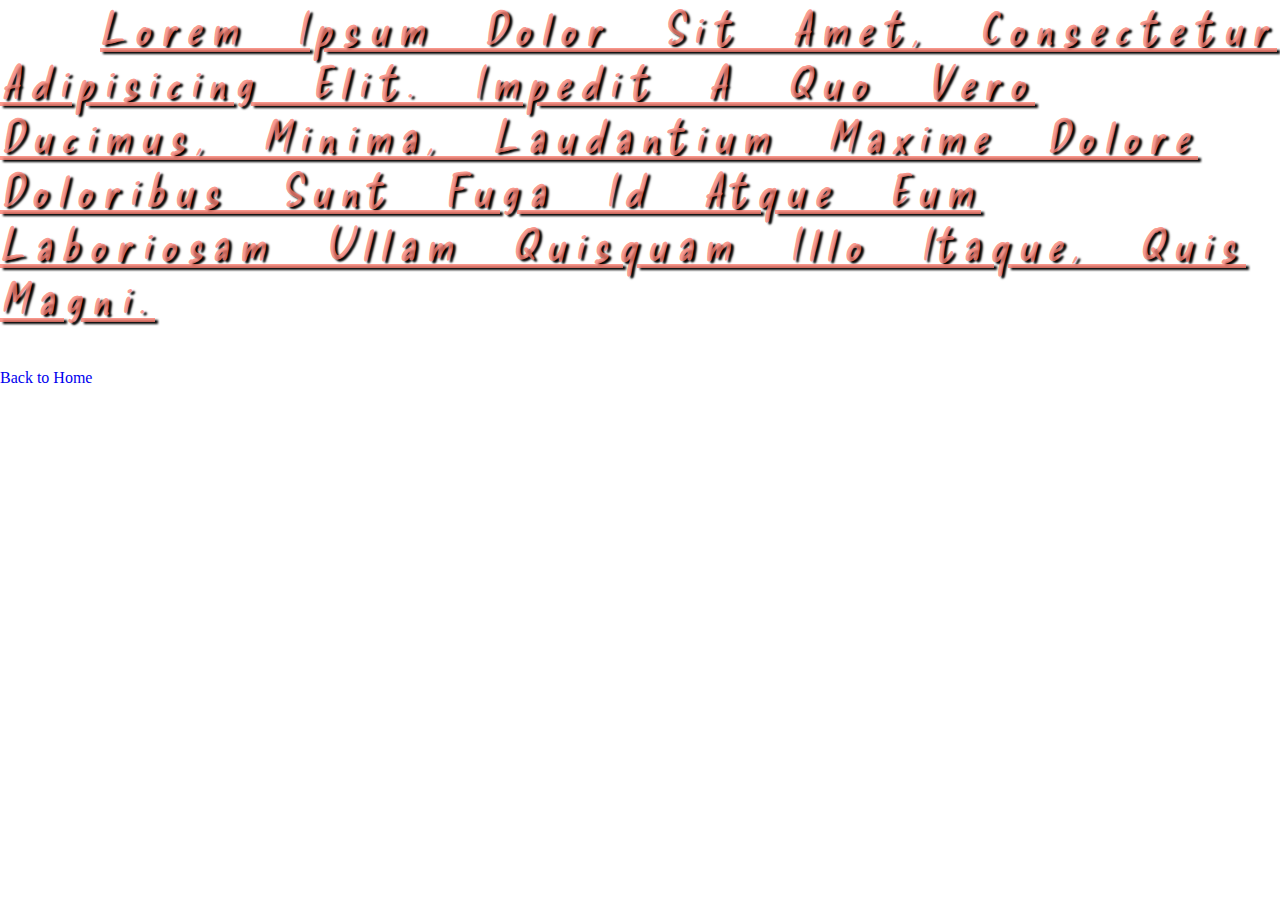
<file: typography.html>
<html>
    <head>
        <title>
            CSS Typography
        </title>

        <link rel="stylesheet" href="assets/styles_2.css"
    </head>

    <body>
        <p id="paragraph">
            Lorem ipsum dolor sit amet, consectetur adipisicing elit. Impedit a quo vero ducimus, minima, laudantium maxime dolore doloribus sunt fuga id atque eum laboriosam ullam quisquam illo itaque, quis magni.
        </p>

        <a href="index.html">
            Back to Home
        </a>
        
    </body>

</html>
</file>
<file: assets/project.css>
/* Font Families
 @import url('https://fonts.googleapis.com/css2?family=Oswald:wght@400;500;600&family=Raleway:wght@400;500;700&display=swap');
font-family: 'Oswald', sans-serif;
font-family: 'Raleway', sans-serif; What happend here */

/* Colors
#96746b Fresh taste
#312a26 View Products
#c7a17a
#19100F*/

@import url('https://fonts.googleapis.com/css2?family=Oswald:wght@400;500;600&family=Raleway:wght@400;500;700&display=swap');

body {
    margin: 0 auto;
    width: 760px;
}

/* HEADER */

header {
    height: 40px;
}

#coffee-bean {
    color: #96746b;
    font-size: 16px;
    font-weight: bolder;
    font-family: 'Oswald', sans-serif;
    position: relative;
    top: 8px;
    left: 50px;
    display: inline;
}

#nav {
    font-size: 1px;
    font-weight: bolder;
    text-align: right;
    position: relative;
    top: 13px;
    right: 50px;
    float: right;
}

#nav a {
    color: #19100F;
    text-decoration: none;
}

/* BANNER */

#banner {
    background-image: url(images/banner-bg_720.jpg);
    background-repeat: no-repeat;
    background-position: center center;
    background-size: cover;
    background-position:fixed;
    height: 330px;
}

#banner-title-1 {
    color: #c7a17a;
    font-size: 33px;
    font-weight: bolder;
    font-family: 'Oswald', sans-serif;
    font-weight: 900;
    position: relative;
    top: 120px;
    left: 50px;
}

#banner-title-2 {
    color: #96746b;
    font-size: 33px;
    font-weight: bolder;
    font-family: 'Oswald', sans-serif;
    font-weight: 900;
    position: relative;
    left: 50px;
    top: 120px;
}

#banner-subtitle {
    color: white;
    font-size: 10px;
    position: relative;
    left: 50px;
    top: 120px;
}

#button-for-learnmore {
    color: white;
    background-color:#312a26 ;
    font-size: 10px;
    height: 30px;
    text-decoration: none;
    position: relative;
    left: 50px;
    top: 125px;
    border: none;
}


/* SECTION-1 */

#section-1 {
    width: 100%;
    border-collapse:separate;
    border-spacing: 30px;
}

#seosonalcoffee-flavors {
    background-image: url(images/ads-img1_720.jpg);
    background-repeat: no-repeat;
    background-size: cover;
    background-position: center;
    padding: 50 26 60 30;
    height: 70px;
    width: 250px;
    color: white;
    font-size: 15px;
    font-weight: bolder;
    font-family: 'Oswald', sans-serif;
    font-weight: 900;
    text-shadow:  3px 3px 7px #19100F;
    margin-left: 25px;
}

#coffeebundle-packeges {
    background-image: url(images/ads-img2_720.jpg);
    background-repeat: no-repeat;
    background-size: cover;
    background-position: center;
    padding: 50 30 60 30;
    height: 70px;
    width: 250px;
    color: white;
    font-size: 15px;
    font-weight: bolder;
    font-family: 'Oswald', sans-serif;
    font-weight: 900;
    text-shadow:  3px 3px 7px #19100F;
    margin-right: 35px;

}

.readmore {
    color: white;
    font-size: 10px;
    font-weight: bolder;
    font-weight: 900;
}


/* MARCHANDISE */

.fontfamily-raleway {
    font-family: 'Raleway', sans-serif;
    font-size: 10px;
    color:#c7a17a;
    font-weight: 500;
    font-style:oblique;
    text-align: center;
}

.underlined-topic {
    color :#19100F;
    font-size: 15px;
    font-weight: bolder;
    font-family: 'Oswald', sans-serif;
    font-weight: 900;
    text-decoration: underline #c7a17a;
    text-align: center;
}


#marchandise-table {
    margin: 10px auto;
    width: 87%;
    border-spacing: 5;
}

#marchandise-table img {
    width: 100%;
    height: 190px;
    object-fit: cover;
}

.marchandise-name {
    color :#19100F;
    font-size:12;
    font-weight: 900;
    font-family: 'Oswald', sans-serif;
    font-weight: 900;

}

.marchandise-price {
    color :#19100F;
    font-size: 10px;
    font-weight: 600;
    font-family: 'Raleway', sans-serif;
}


/* SECTION-3 */

#section-3 {
    background-image: url(images/discount-img_720.jpg);
    background-repeat: no-repeat;
    background-position: center center;
    background-size: cover;
    background-position:fixed;
    margin: auto;
    width: 650px;
    height: 210px;
}

#fontfamily-raleway {
    font-family: 'Raleway', sans-serif;
    font-size: 10px;
    color:white;
    font-weight: 100;
    font-style:oblique;
    text-align: center;
    position: relative;
    top: 70px;
}

#members-discounts {
    color: white;
    font-size: 17px;
    font-weight: bolder;
    font-family: 'Oswald', sans-serif;
    font-weight: 900;
    text-shadow:  3px 3px 7px #19100F;
    text-align: center;
    position: relative;
    top: 70px;
}

#button-for-viewproducts {
    color: #19100F;
    background-color:white ;
    font-size: 10px;
    font-weight: 600;
    height: 30px;
    opacity: 0.5;
    text-decoration: none;
    position: relative;
    text-align: center;
    top: 70px;
    left: 290;
    border: none;
    margin-top: 10;
}


/* MARCHANDISE-SALE */

#marchandise-sale-table {
    margin: 10px auto;
    width: 87%;
    border-spacing: 5;
}

#marchandise-sale-table img {
    width: 100%;
    height: 190px;
    object-fit: cover;
}


/* SECTION-4 */


#section-4 {
    width: 100%;
    border-collapse:separate;
    border-spacing: 30px;
}

#coffeebean-varieties {
    background-image: url(images/ads-img3_720.jpg);
    background-repeat: no-repeat;
    background-size: cover;
    background-position: center;
    padding: 50 26 60 30;
    height: 70px;
    width: 250px;
    color: white;
    font-size: 15px;
    font-weight: bolder;
    font-family: 'Oswald', sans-serif;
    font-weight: 900;
    text-shadow:  3px 3px 7px #19100F;
    margin-left: 25px;
}

#our-baristas-favorite {
    background-image: url(images/ads-img4_720.jpg);
    background-repeat: no-repeat;
    background-size: cover;
    background-position: center;
    padding: 50 30 60 30;
    height: 70px;
    width: 250px;
    color: white;
    font-size: 15px;
    font-weight: bolder;
    font-family: 'Oswald', sans-serif;
    font-weight: 900;
    text-shadow:  3px 3px 7px #19100F;
    margin-right: 35px;
}

#the-coffee-best-sellers {
    background-image: url(images/ads-img5_720.jpg);
    background-repeat: no-repeat;
    background-size: cover;
    background-position: center;
    padding: 50 26 60 30;
    height: 70px;
    width: 250px;
    color: white;
    font-size: 15px;
    font-weight: bolder;
    font-family: 'Oswald', sans-serif;
    font-weight: 900;
    text-shadow:  3px 3px 7px #19100F;
    margin-left: 25px;
}

#more-than-just-the-coffee {
    background-image: url(images/ads-img6_720.jpg);
    background-repeat: no-repeat;
    background-size: cover;
    background-position: center;
    padding: 50 30 60 30;
    height: 70px;
    width: 250px;
    color: white;
    font-size: 15px;
    font-weight: bolder;
    font-family: 'Oswald', sans-serif;
    font-weight: 900;
    text-shadow:  3px 3px 7px #19100F;
    margin-right: 35px;
}


/* RESERVATION FORM */

#reservation-form {
    border-collapse: separate;
    border-spacing: 5px;
    margin: auto;
    height: 370px;
    width: 87% ;
    table-layout: fixed;
}

#reservation-form td {
    color:#19100F;
    background-color: #f2f2f2;
    font-size: 10px;
    font-weight: 900;
    vertical-align: top;
    padding: 15;
}

.reservation-form-lable-center {
    text-align: center;
}

input, textarea, select {
    padding: 5;
    border: none;
    color: gray;
    font-size: 10px;
}

#radio {
    text-align: center;
}

#radio label {
    position: relative;
    top: -3px;
}

#checkbox {
    position: relative;
    top: 3;
}

.reservation-form-box {
    width: 100%;
}

input::placeholder {
    font-size: 10px;
}

#payment {
    color :#19100F;
    font-size: 15px;
    font-weight: bolder;
    font-family: 'Oswald', sans-serif;
    font-weight: 900;
    text-align: center;
}

#payment-image {
    text-align: center;
}

#payment-image img{
    height: 15px;
    
}

#button-for-send {
    color: #19100F;
    background-color:#c7a17a ;
    font-size: 10px;
    font-weight: 600;
    width: 100%;
    height: 25px;
    text-decoration: none;
    position: relative;
    text-align: center;
    border: none;
    line-height: 0;
}

/* how toremove the radio button and checkbox to the left? */


/* FOOTER-1 */

#footer-1 {
    background-image: url(images/footer-img_720.jpg);
    background-repeat: no-repeat;
    background-position: center;
    background-size: cover;
    /* background-position:fixed; */
    height: 200px;
}

#footer-1-table {
    width: 90%;
    margin: 20px;
    padding: 30px 0;
    position: relative;
    left: 33px;

}

#footer-1-table th {
    color: white;
    font-size: 15px;
    font-weight: bolder;
    font-family: 'Oswald', sans-serif;
    font-weight: 900;
}

#footer-1-table thead {
    text-align: left;
}

.footer-topic {
    color: white;
    font-size: 10px;
    font-weight: bolder;
    font-family: 'Oswald', sans-serif;
}


#footer-1-table-topic{
    color: white;
    font-size: 13px;
    font-weight: bolder;
    font-family: 'Oswald', sans-serif;
    font-weight: 900;
    text-align: left;
}

.footer-openinghours-topic {
    color: white;
    font-size: 10px;
    font-size: 10px;
    font-weight: 900;
    font-family: 'Raleway', sans-serif;

}

#footer-day {
    color: white;
    font-size: 10px;
    font-size: 10px;
    font-weight: 100;
    font-family: 'Raleway', sans-serif;
    
}

#footer-time {
    color: white;
    font-size: 10px;
    font-size: 10px;
    font-weight: 100;
    font-family: 'Raleway', sans-serif;
    
}

.footer-brown {
    color: #c7a17a;
    font-size: 10px;
    font-size: 10px;
    font-weight: 100;
    font-family: 'Raleway', sans-serif;  
}

#search {
    margin-top: 10px;
}

#search_container {
    color: #19100F;
    font-size: 7px;
    font-weight: 600;
    width: 100px;
    height: 25px;
    text-decoration: none;
    border: none;
    margin: 0;
    padding: 8px;
}

#button-for-search {
    color: #19100F;
    background-color:#c7a17a;
    font-size: 7px;
    font-weight: 600;
    width: 25%;
    height: auto;
    text-decoration: none;
    border: none;
    margin: 0;
    padding: 0;
}

#row-4 {
    position: relative;
    top: 4;
}

#row-5 {
    vertical-align: top;
}


/* FOOTER-2 */

#footer-2 table {
    width: 100%;
    table-layout: fixed;
}

#footer-2 img{
    width: 15px;
    height: 15px;
}

#footer-2 {
    height: 40px;
    background-color: #19100F;
}

#footer-2 td {
    font-size: 10px;
    color: white;
    text-align: center;
    position: relative;
    top: 9px;
}

#coffeebean-2 {
    color:#f2f2f2;
    font-size: 10px;
    font-weight: bolder;
    font-family: 'Oswald', sans-serif;
    position: relative;
    display: inline;
}
</file>
<file: assets/styles_2.css>
@import url('https://fonts.googleapis.com/css2?family=Delicious+Handrawn&display=swap');
/* download the font from Google Fonts */

body {
    margin: 0;
}

/* Typography.html */

#paragraph {
    /* color: salmon; */
    /* color: rgb(250,128,114); */
    /* color: #fa8072; */
    /* opacity: 0.8; */
    color: rgba(250, 128, 114, 0.8);
    /* font-family:'Courier New', Courier, monospace; */
    /* font-family: 'Times New Roman', Times, serif; */
    font-family: 'Delicious Handrawn', cursive;
    font-size: 45px;
    /* 45pxのpxなくてもOK */
    font-weight: lighter;
    font-style: italic;
    /* text-transform: uppercase; */
    /* text-transform: lowercase; */
    text-transform: capitalize;
    /* text-decoration: overline; */
    /* text-decoration: line-through; */
    text-decoration: underline;
    /* text-align: right; */
    /* text-align: center; */
    text-align: left;
    text-shadow: 3px 2px 2px #000;
    text-indent: 100px;
    letter-spacing: 10px;
    word-spacing: 30px;
}

a {
    text-decoration: none;
    /* text-align: right; */
    /* inline element nのタグは適用できない */
}



/* lists.html */
ol {
    /* list-style-position: outside ; */
    /* list-style: upper-alpha; */
    list-style: upper-alpha outside;
    /* まとめることができる */
}

ul {
    list-style-position: inside;
    list-style-type: circle;
}

#parent-list {
    list-style-position: inside;
}

#nested {
    list-style-position: outside;
}


/* images.html */
#cat-picture {
     width: 400px;
     height: 300px;
     border: black dotted thick
     ;
}

#banner {
    color: gold;
    
    height: 300px;
    text-align: center;
    font-size: 30px;
    font-family: 'Courier New', Courier, monospace;
    font-weight: 1000;
    text-shadow: 2px 3px 3px white;

    background-image: url(cat.png);
    background-repeat: no-repeat;
    background-color: black;
    background-position: top center;
    background-attachment: fixed;
    /* shorthand bg
    background: black url(cat.png) no-repeat fixed top center; */

    background-size: 200px 200px;
    /* shorthand bg できない */
}


/* tables.html */
#users {
    border-color: #000;
    border-style: solid;
    border-width: medium;
    width: 100%;
    height: 200px;
    empty-cells: hide;
    border-collapse: separate;
    border-spacing: 5px 30px;
}

#users th {
    border-color: blueviolet;
    border-style: solid;
    text-align: left;
    font-family: 'Delicious Handrawn', cursive;
    font-size: 30px;
    font-weight: bold;
}

#users td {
    border-color: palevioletred;
    border-style: solid;
    text-align: center;
}

/* box.html */
#box {
    background-color: black;
    width: 200px;
    /* width: 200px;
    height: 200px; */
    border:yellow solid 10px;
    /* display: inline; */

    /* margin: 20px 50px 30px 40px; */
    /* margin-left: auto;
    margin-right: auto; */
    /* float: left; */
    position: fixed;
    top: 20%;
    left: 50%;
    /* bottomとrightはいらん */

    margin: 20px;

    /* padding: 20px 40px 50px 10px; */
    padding-top: 40px;
    padding-left: 20px;
    box-shadow: 10px 10px 5px black;
}   

#content {
    background-color: crimson;
}

#inline-element {
    background-color: blue;
    display: inline;
}

#first {
    background-color: red;
    position: absolute;
    top: 20px;
    z-index: 2
    ;

}

#second {
    background-color:aqua;
    position: absolute;
    top: 30px;
    z-index: 1;

}
</file>
